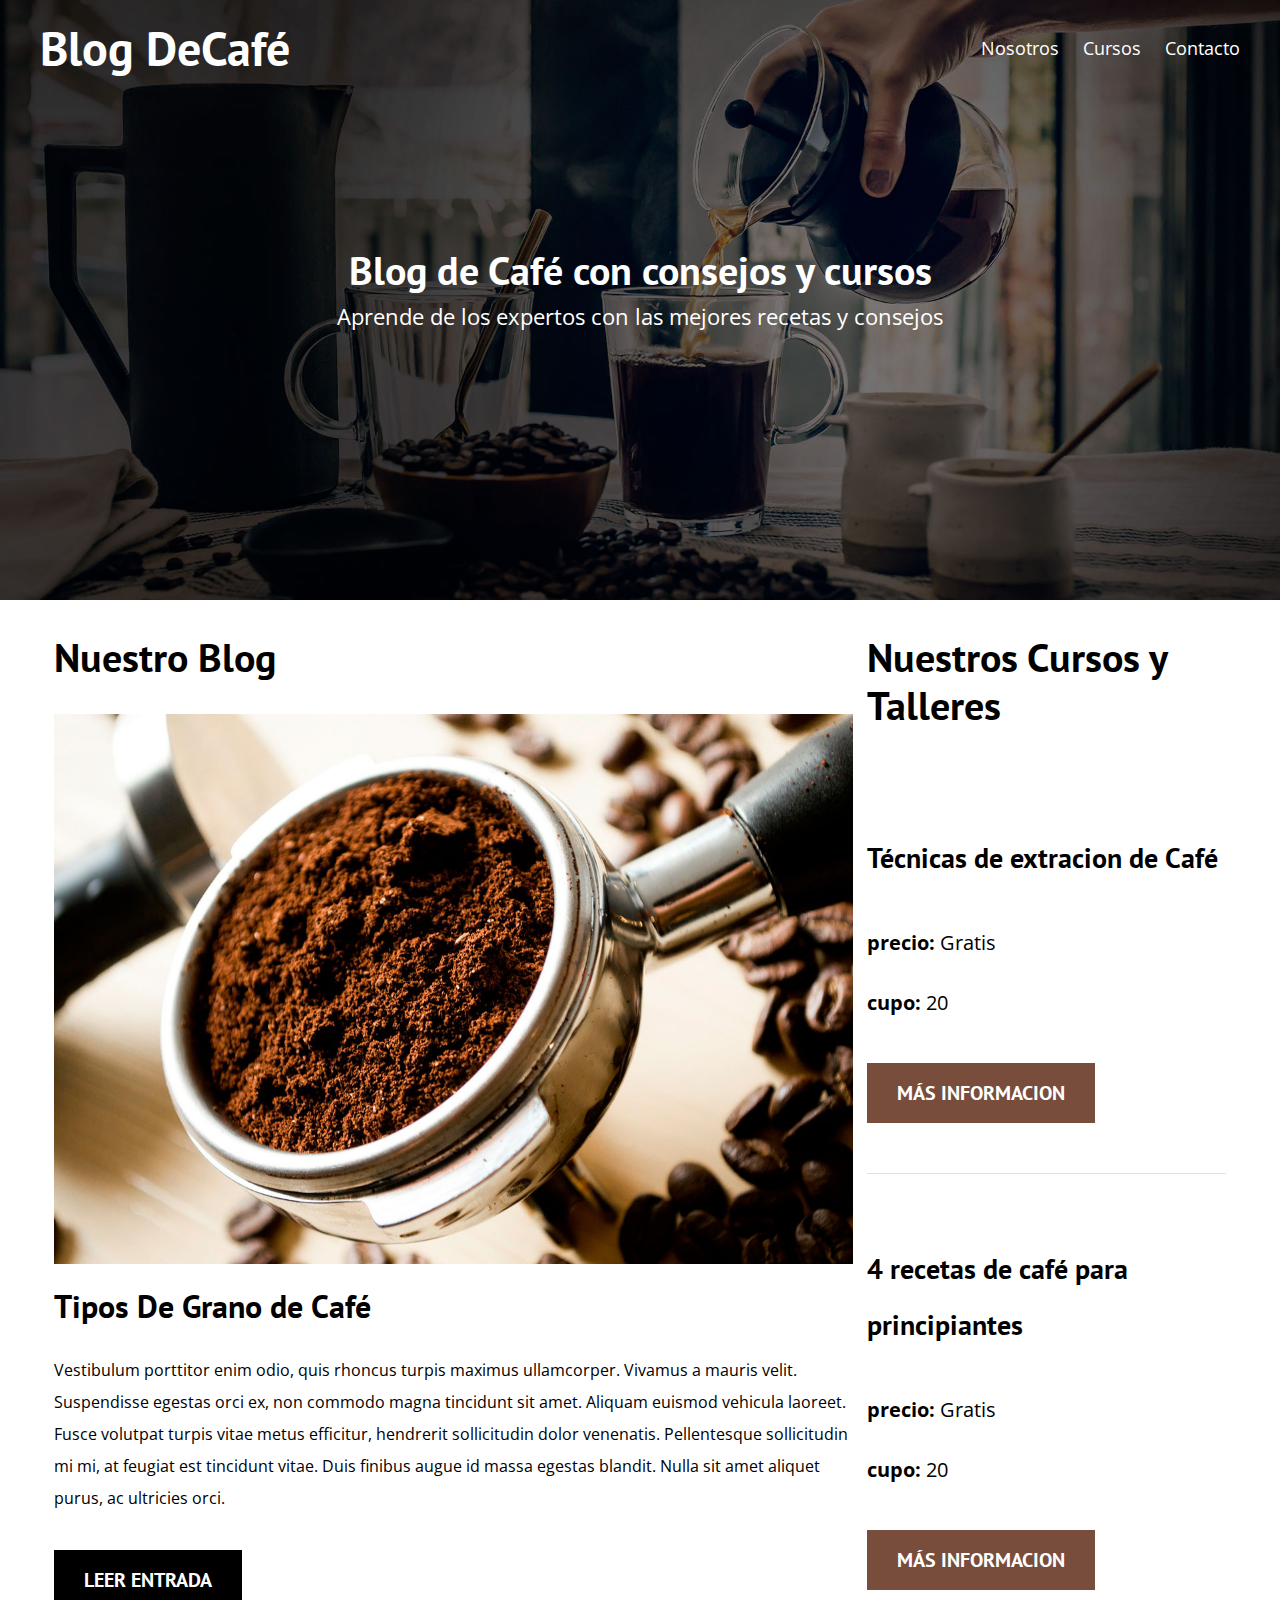
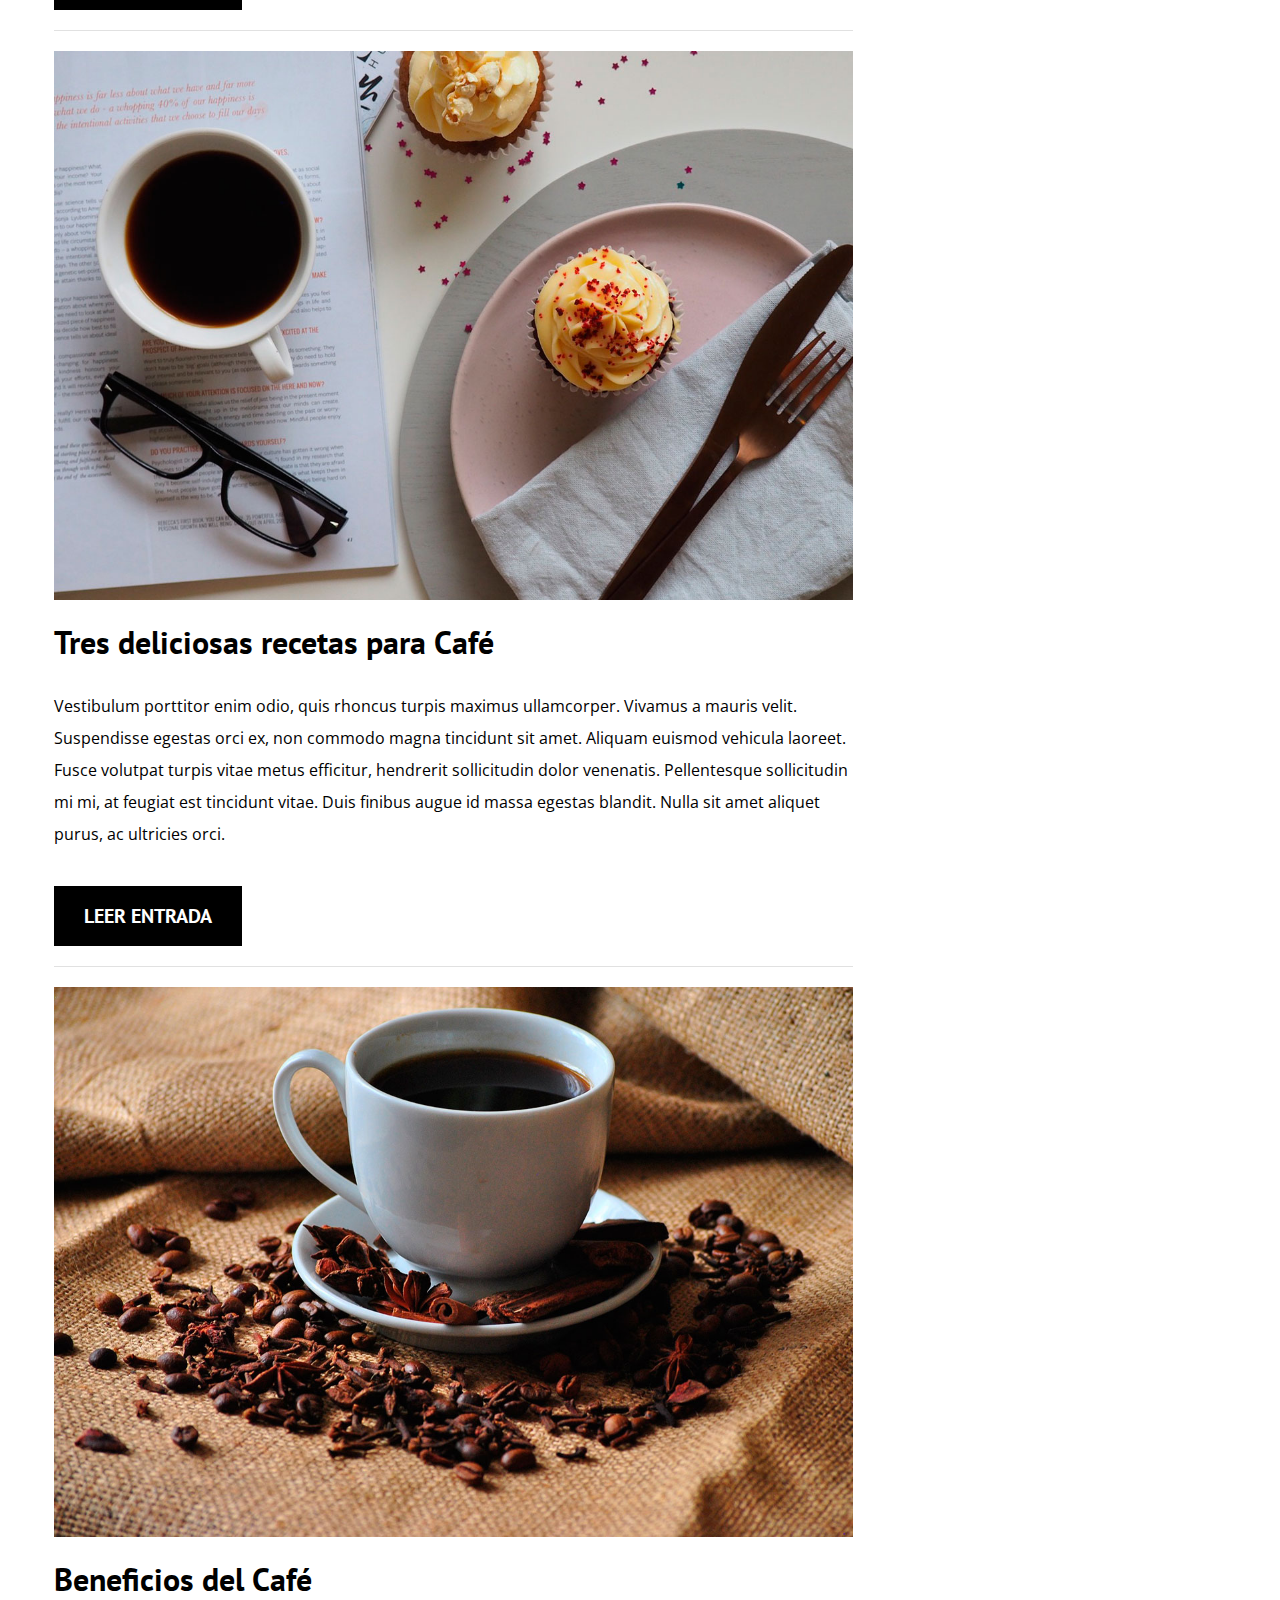
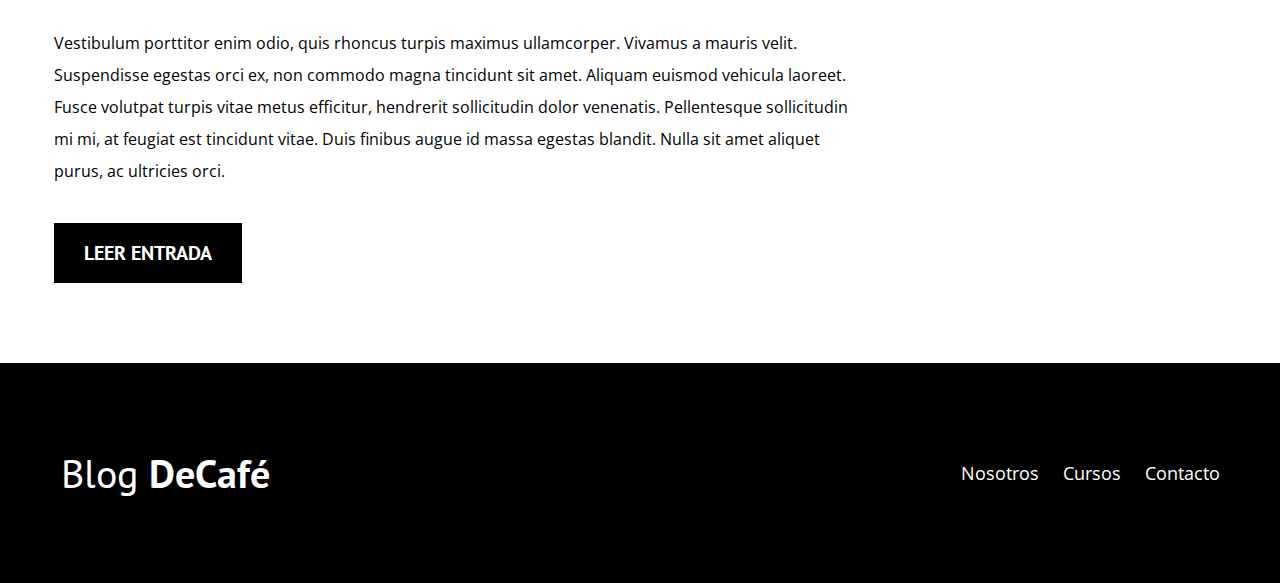
<file: index.html>
<!DOCTYPE html>
<html lang="en">

<head>
    <meta charset="UTF-8">
    <meta name="viewport" content="width=device-width, initial-scale=1.0">
    <meta http-equiv="X-UA-Compatible" content="ie=edge">
    <title>Blog de Café</title>
    <link href="https://fonts.googleapis.com/css2?family=Open+Sans&family=PT+Sans:wght@400;700&display=swap" rel="stylesheet">
    <link rel="stylesheet" href="css/normalize.css">
    <link rel="stylesheet" href="css/style.css">
</head>

<body>
    <header class="site-header">
        <div class="contenedor">
            <div class="barra">
                <a href="/">
                    <h1 class="no-margin">Blog <span>DeCafé</span></h1>
                </a>
                <nav class="navegacion">
                    <a href="nosotros.html">Nosotros</a>
                    <a href="cursos.html">Cursos</a>
                    <a href="contacto.html">Contacto</a>
                </nav>
            </div>
            <!--barra-->
            <div class="texto-header">
                <h2 class="no-margin">Blog de Café con consejos y cursos</h2>
                <p class="no-margin">Aprende de los expertos con las mejores recetas y consejos</p>
            </div>
        </div>
        <!--contenedor-->
    </header>
    <div class="contenido-principal contenedor">
        <main class="blog">
            <h2>Nuestro Blog</h2>
            <article class="entrada-blog">
                <div class="imagen">
                    <img src="img/blog1.jpg" alt="Imagen blog">
                </div>
                <!--imagen-->
                <div class="contenido-blog">
                    <h3 class="no-margin">Tipos De Grano de Café</h3>
                    <p>Vestibulum porttitor enim odio, quis rhoncus turpis maximus ullamcorper. Vivamus a mauris velit. Suspendisse egestas orci ex, non commodo magna tincidunt sit amet. Aliquam euismod vehicula laoreet. Fusce volutpat turpis vitae metus
                        efficitur, hendrerit sollicitudin dolor venenatis. Pellentesque sollicitudin mi mi, at feugiat est tincidunt vitae. Duis finibus augue id massa egestas blandit. Nulla sit amet aliquet purus, ac ultricies orci.</p>
                    <a href="entrada-html" class="btn btn-primario">Leer entrada</a>
                </div>
            </article>
            <article class="entrada-blog">
                <div class="imagen">
                    <img src="img/blog2.jpg" alt="Imagen blog">
                </div>
                <!--imagen-->
                <div class="contenido-blog">
                    <h3 class="no-margin">Tres deliciosas recetas para Café</h3>
                    <p>Vestibulum porttitor enim odio, quis rhoncus turpis maximus ullamcorper. Vivamus a mauris velit. Suspendisse egestas orci ex, non commodo magna tincidunt sit amet. Aliquam euismod vehicula laoreet. Fusce volutpat turpis vitae metus
                        efficitur, hendrerit sollicitudin dolor venenatis. Pellentesque sollicitudin mi mi, at feugiat est tincidunt vitae. Duis finibus augue id massa egestas blandit. Nulla sit amet aliquet purus, ac ultricies orci.</p>
                    <a href="entrada-html" class="btn btn-primario">Leer entrada</a>
                </div>
            </article>
            <article class="entrada-blog">
                <div class="imagen">
                    <img src="img/blog3.jpg" alt="Imagen blog">
                </div>
                <!--imagen-->
                <div class="contenido-blog">
                    <h3 class="no-margin">Beneficios del Café</h3>
                    <p>Vestibulum porttitor enim odio, quis rhoncus turpis maximus ullamcorper. Vivamus a mauris velit. Suspendisse egestas orci ex, non commodo magna tincidunt sit amet. Aliquam euismod vehicula laoreet. Fusce volutpat turpis vitae metus
                        efficitur, hendrerit sollicitudin dolor venenatis. Pellentesque sollicitudin mi mi, at feugiat est tincidunt vitae. Duis finibus augue id massa egestas blandit. Nulla sit amet aliquet purus, ac ultricies orci.</p>
                    <a href="entrada-html" class="btn btn-primario">Leer entrada</a>
                </div>
            </article>
        </main>
        <aside class="cursos">
            <h2>Nuestros Cursos y Talleres </h2>
            <ul class="cursos-lista">
                <li class="curso">
                    <h4 class="no margin">Técnicas de extracion de Café</h4>
                    <p class="no margin">precio: <span>Gratis</span></p>
                    <p class="no margin">cupo: <span>20</span></p>
                    <a href="cursos-html" class="btn btn-secundario">Más informacion</a>
                </li>
                <li class="curso">
                    <h4 class="no margin">4 recetas de café para principiantes</h4>
                    <p class="no margin">precio: <span>Gratis</span></p>
                    <p class="no margin">cupo: <span>20</span></p>
                    <a href="cursos-html" class="btn btn-secundario">Más informacion</a>
                </li>
            </ul>

        </aside>
    </div>
    <!--contenido-principal-->
    <footer class="site-footer">
        <div class="contenedor">
            <div class="barra">
                <p class="no margin">Blog <span>DeCafé</span></p>

                <nav class="navegacion">
                    <a href="nosotros.html">Nosotros</a>
                    <a href="cursos.html">Cursos</a>
                    <a href="contacto.html">Contacto</a>
                </nav>
            </div>
        </div>
    </footer>
</body>

</html>
</file>
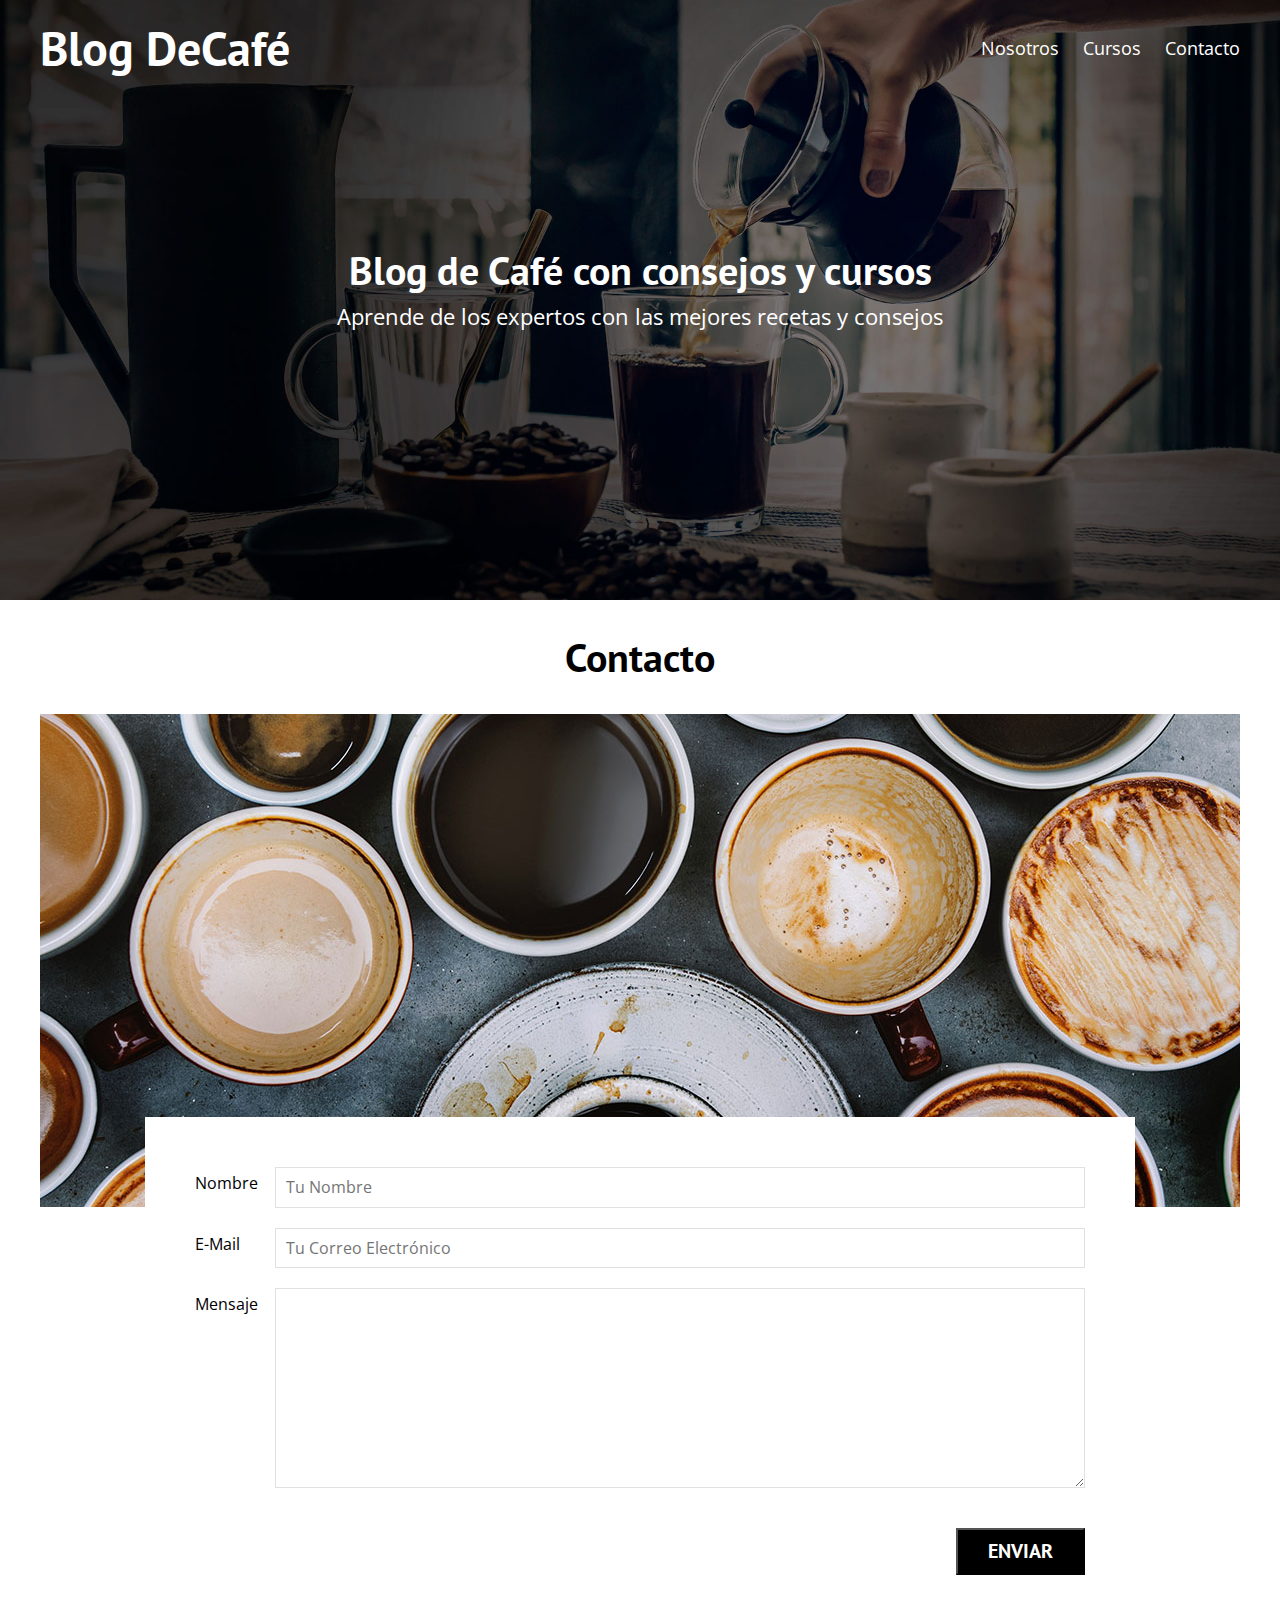
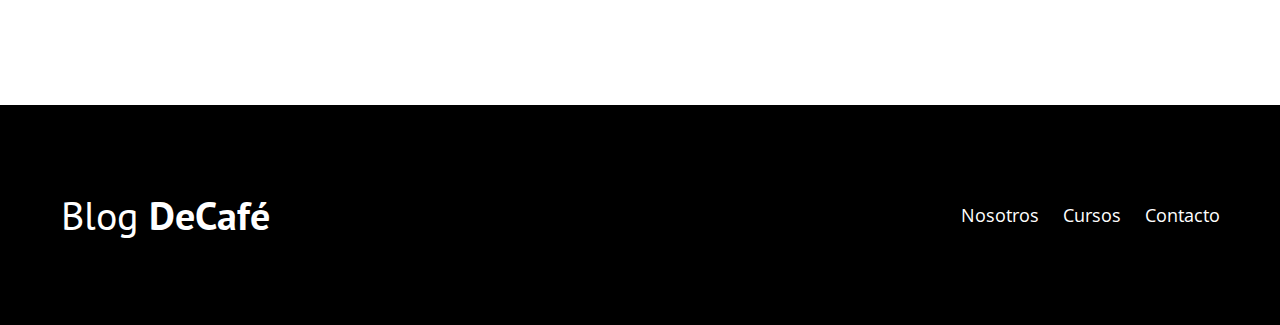
<file: contacto.html>
<!DOCTYPE html>
<html lang="en">

<head>
    <meta charset="UTF-8">
    <meta name="viewport" content="width=device-width, initial-scale=1.0">
    <meta http-equiv="X-UA-Compatible" content="ie=edge">
    <title>Blog de Café</title>
    <link href="https://fonts.googleapis.com/css2?family=Open+Sans&family=PT+Sans:wght@400;700&display=swap" rel="stylesheet">
    <link rel="stylesheet" href="css/normalize.css">
    <link rel="stylesheet" href="css/style.css">
</head>

<body>
    <header class="site-header">
        <div class="contenedor">
            <div class="barra">
                <a href="/">
                    <h1 class="no-margin">Blog <span>DeCafé</span></h1>
                </a>
                <nav class="navegacion">
                    <a href="nosotros.html">Nosotros</a>
                    <a href="cursos.html">Cursos</a>
                    <a href="contacto.html">Contacto</a>
                </nav>
            </div>
            <!--barra-->
            <div class="texto-header">
                <h2 class="no-margin">Blog de Café con consejos y cursos</h2>
                <p class="no-margin">Aprende de los expertos con las mejores recetas y consejos</p>
            </div>
        </div>
        <!--contenedor-->
    </header>

    <main class="contenedor">
        <h2 class="centrar-texto">Contacto</h2>
        <div class="grid centrar-columnas">
            <div class="columnas-12">
                <img src="img/contacto.jpg" alt="imagen contacto">
            </div>
            <div class="columnas-10 formulario-contacto">
                <form action="#">
                    <div class="campo">
                        <label for="nombre">Nombre</label>
                        <input type="text" id="nombre" placeholder="Tu Nombre">
                    </div>
                    <div class="campo">
                        <label for="email">E-Mail</label>
                        <input type="email" id="nombre" placeholder="Tu Correo Electrónico">
                    </div>
                    <div class="campo mensaje">

                        <label for="mensaje">Mensaje</label>
                        <textarea id="mensaje"></textarea>

                    </div>
                    <div class="campo enviar">
                        <input type="submit" value="Enviar" class="btn btn-primario">
                    </div>
                </form>
            </div>
        </div>
    </main>
    <footer class="site-footer">
        <div class="contenedor">
            <div class="barra">
                <p class="no margin">Blog <span>DeCafé</span></p>

                <nav class="navegacion">
                    <a href="nosotros.html">Nosotros</a>
                    <a href="cursos.html">Cursos</a>
                    <a href="contacto.html">Contacto</a>
                </nav>
            </div>
        </div>
    </footer>
</body>

</html>
</file>
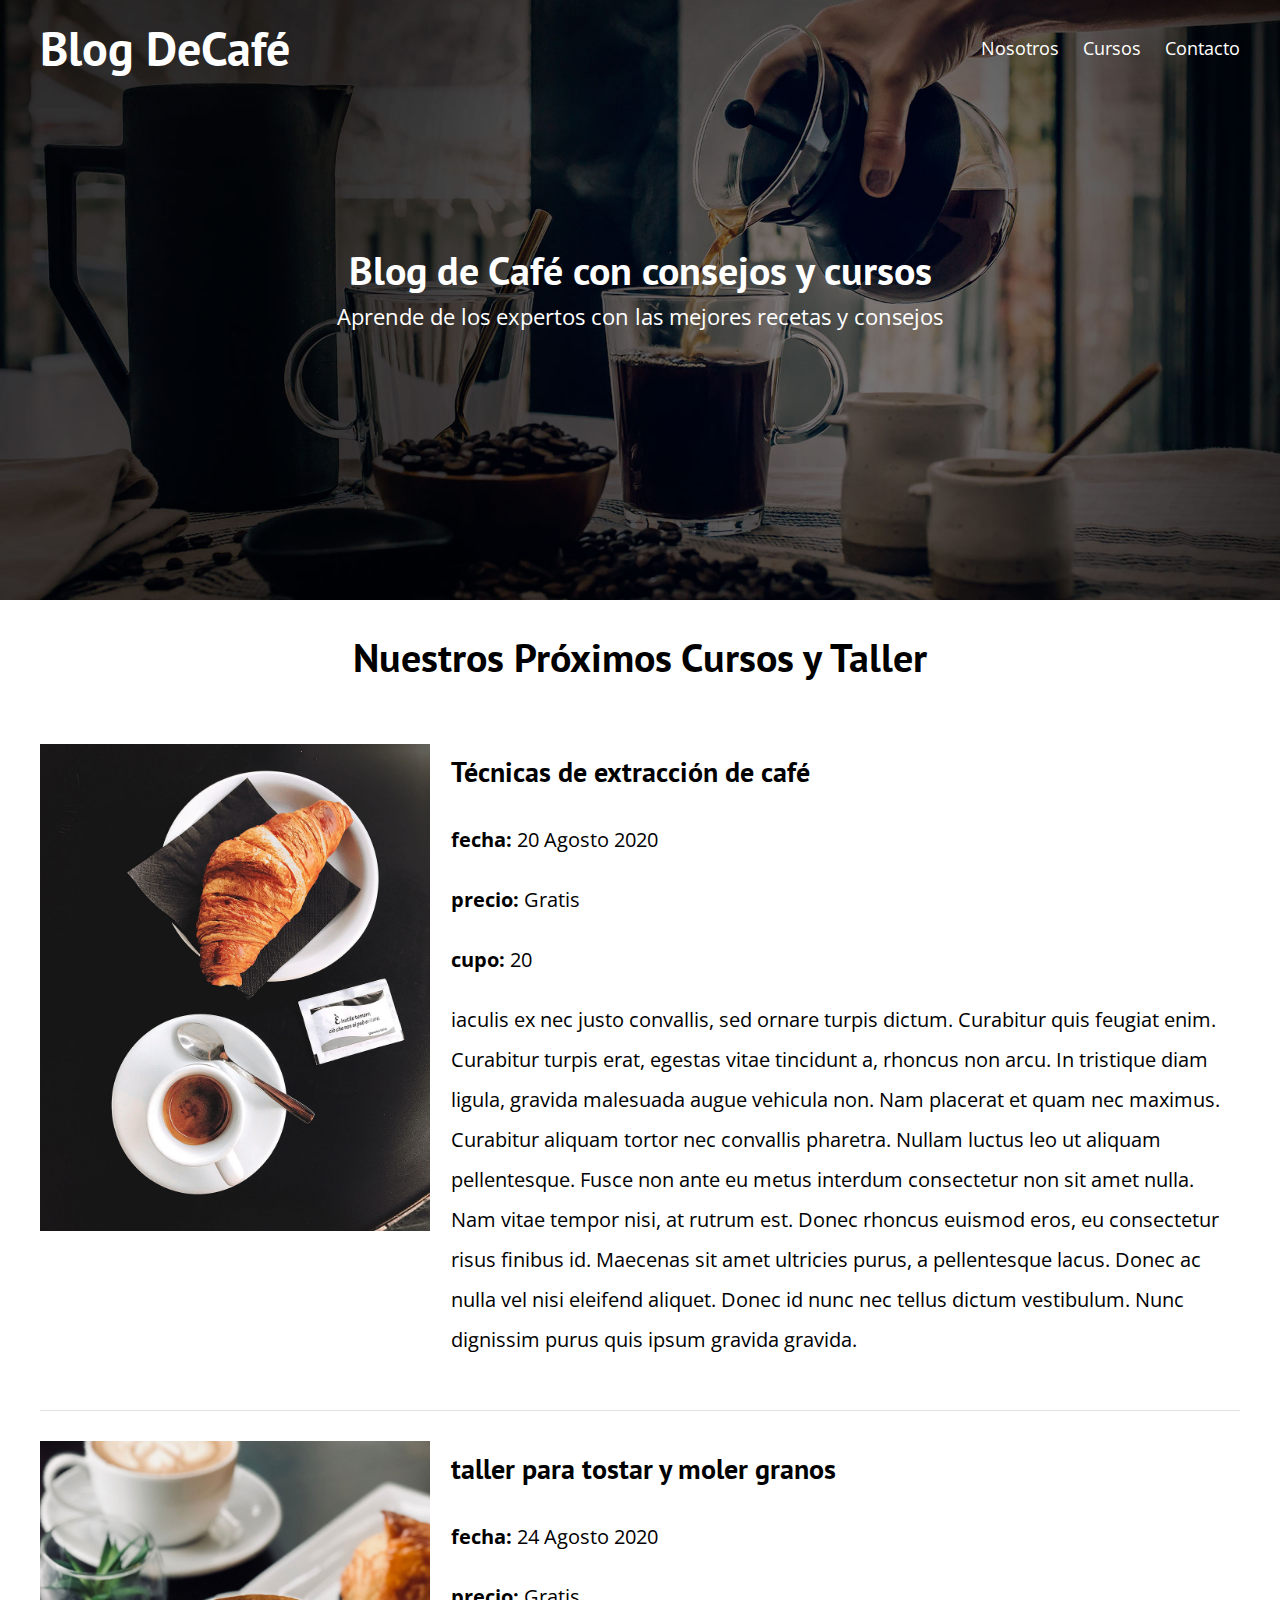
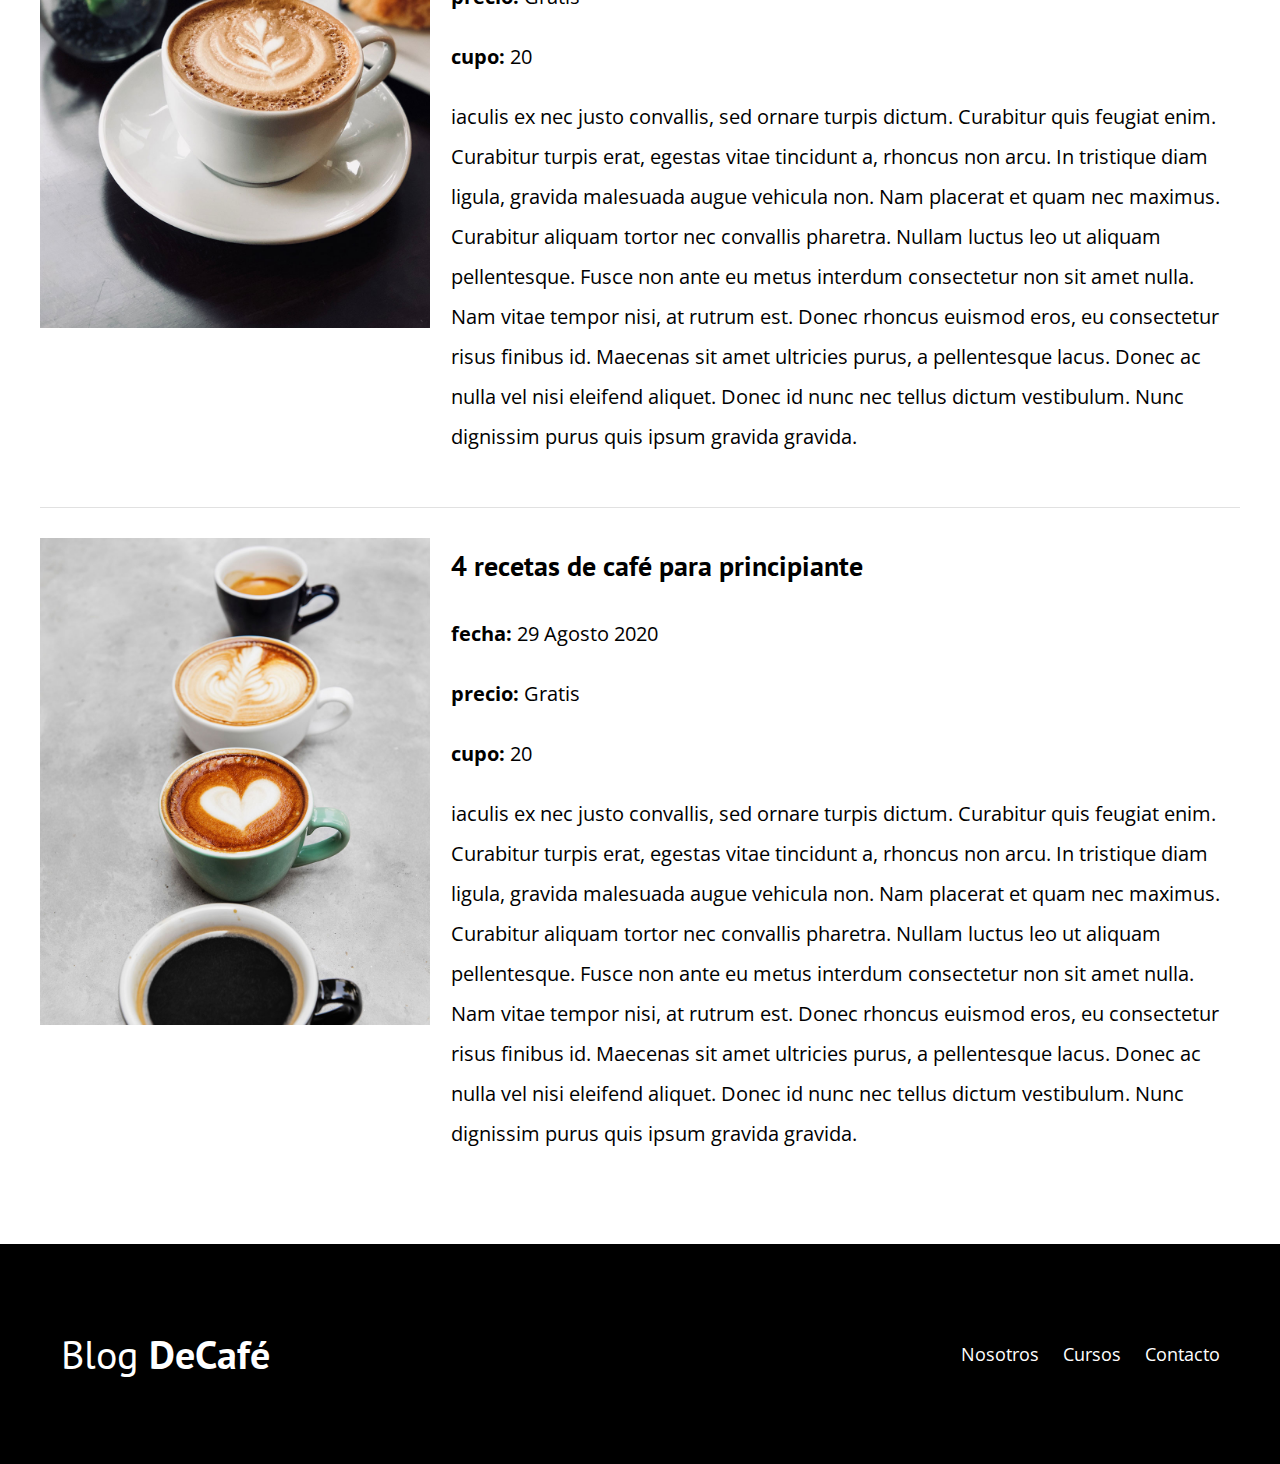
<file: cursos.html>
<!DOCTYPE html>
<html lang="en">

<head>
    <meta charset="UTF-8">
    <meta name="viewport" content="width=device-width, initial-scale=1.0">
    <meta http-equiv="X-UA-Compatible" content="ie=edge">
    <title>Blog de Café</title>
    <link href="https://fonts.googleapis.com/css2?family=Open+Sans&family=PT+Sans:wght@400;700&display=swap" rel="stylesheet">
    <link rel="stylesheet" href="css/normalize.css">
    <link rel="stylesheet" href="css/style.css">
</head>

<body>
    <header class="site-header">
        <div class="contenedor">
            <div class="barra">
                <a href="/">
                    <h1 class="no-margin">Blog <span>DeCafé</span></h1>
                </a>
                <nav class="navegacion">
                    <a href="nosotros.html">Nosotros</a>
                    <a href="cursos.html">Cursos</a>
                    <a href="contacto.html">Contacto</a>
                </nav>
            </div>
            <!--barra-->
            <div class="texto-header">
                <h2 class="no-margin">Blog de Café con consejos y cursos</h2>
                <p class="no-margin">Aprende de los expertos con las mejores recetas y consejos</p>
            </div>
        </div>
        <!--contenedor-->
    </header>
    <main class="contenedor">
        <h2 class="centrar-texto">Nuestros Próximos Cursos y Taller</h2>
        <article class="curso grid">
            <div class="columnas-4">
                <img src="img/curso1.jpg" alt="Imagen curso">
            </div>
            <div class="columnas-8">
                <h4 class="no-margin">Técnicas de extracción de café</h4>
                <p class="no margin">fecha: <span>20 Agosto 2020</span></p>
                <p class="no margin">precio: <span>Gratis</span></p>
                <p class="no margin">cupo: <span>20</span></p>
                <p class="descripcion">iaculis ex nec justo convallis, sed ornare turpis dictum. Curabitur quis feugiat enim. Curabitur turpis erat, egestas vitae tincidunt a, rhoncus non arcu. In tristique diam ligula, gravida malesuada augue vehicula non. Nam placerat et
                    quam nec maximus. Curabitur aliquam tortor nec convallis pharetra. Nullam luctus leo ut aliquam pellentesque. Fusce non ante eu metus interdum consectetur non sit amet nulla. Nam vitae tempor nisi, at rutrum est. Donec rhoncus euismod
                    eros, eu consectetur risus finibus id. Maecenas sit amet ultricies purus, a pellentesque lacus. Donec ac nulla vel nisi eleifend aliquet. Donec id nunc nec tellus dictum vestibulum. Nunc dignissim purus quis ipsum gravida gravida.</p>
            </div>

        </article>

        <article class="curso grid">
            <div class="columnas-4">
                <img src="img/curso2.jpg" alt="Imagen curso">
            </div>
            <div class="columnas-8">
                <h4 class="no-margin">taller para tostar y moler granos</h4>
                <p class="no margin">fecha: <span>24 Agosto 2020</span></p>
                <p class="no margin">precio: <span>Gratis</span></p>
                <p class="no margin">cupo: <span>20</span></p>
                <p class="descripcion">iaculis ex nec justo convallis, sed ornare turpis dictum. Curabitur quis feugiat enim. Curabitur turpis erat, egestas vitae tincidunt a, rhoncus non arcu. In tristique diam ligula, gravida malesuada augue vehicula non. Nam placerat et
                    quam nec maximus. Curabitur aliquam tortor nec convallis pharetra. Nullam luctus leo ut aliquam pellentesque. Fusce non ante eu metus interdum consectetur non sit amet nulla. Nam vitae tempor nisi, at rutrum est. Donec rhoncus euismod
                    eros, eu consectetur risus finibus id. Maecenas sit amet ultricies purus, a pellentesque lacus. Donec ac nulla vel nisi eleifend aliquet. Donec id nunc nec tellus dictum vestibulum. Nunc dignissim purus quis ipsum gravida gravida.</p>
            </div>

        </article>


        <article class="curso grid">
            <div class="columnas-4">
                <img src="img/curso3.jpg" alt="Imagen curso">
            </div>
            <div class="columnas-8">
                <h4 class="no-margin">4 recetas de café para principiante</h4>
                <p class="no margin">fecha: <span>29 Agosto 2020</span></p>
                <p class="no margin">precio: <span>Gratis</span></p>
                <p class="no margin">cupo: <span>20</span></p>
                <p class="descripcion">iaculis ex nec justo convallis, sed ornare turpis dictum. Curabitur quis feugiat enim. Curabitur turpis erat, egestas vitae tincidunt a, rhoncus non arcu. In tristique diam ligula, gravida malesuada augue vehicula non. Nam placerat et
                    quam nec maximus. Curabitur aliquam tortor nec convallis pharetra. Nullam luctus leo ut aliquam pellentesque. Fusce non ante eu metus interdum consectetur non sit amet nulla. Nam vitae tempor nisi, at rutrum est. Donec rhoncus euismod
                    eros, eu consectetur risus finibus id. Maecenas sit amet ultricies purus, a pellentesque lacus. Donec ac nulla vel nisi eleifend aliquet. Donec id nunc nec tellus dictum vestibulum. Nunc dignissim purus quis ipsum gravida gravida.</p>
            </div>

        </article>


    </main>

    <footer class="site-footer">
        <div class="contenedor">
            <div class="barra">
                <p class="no margin">Blog <span>DeCafé</span></p>

                <nav class="navegacion">
                    <a href="nosotros.html">Nosotros</a>
                    <a href="cursos.html">Cursos</a>
                    <a href="contacto.html">Contacto</a>
                </nav>
            </div>
        </div>
    </footer>
</body>

</html>
</file>
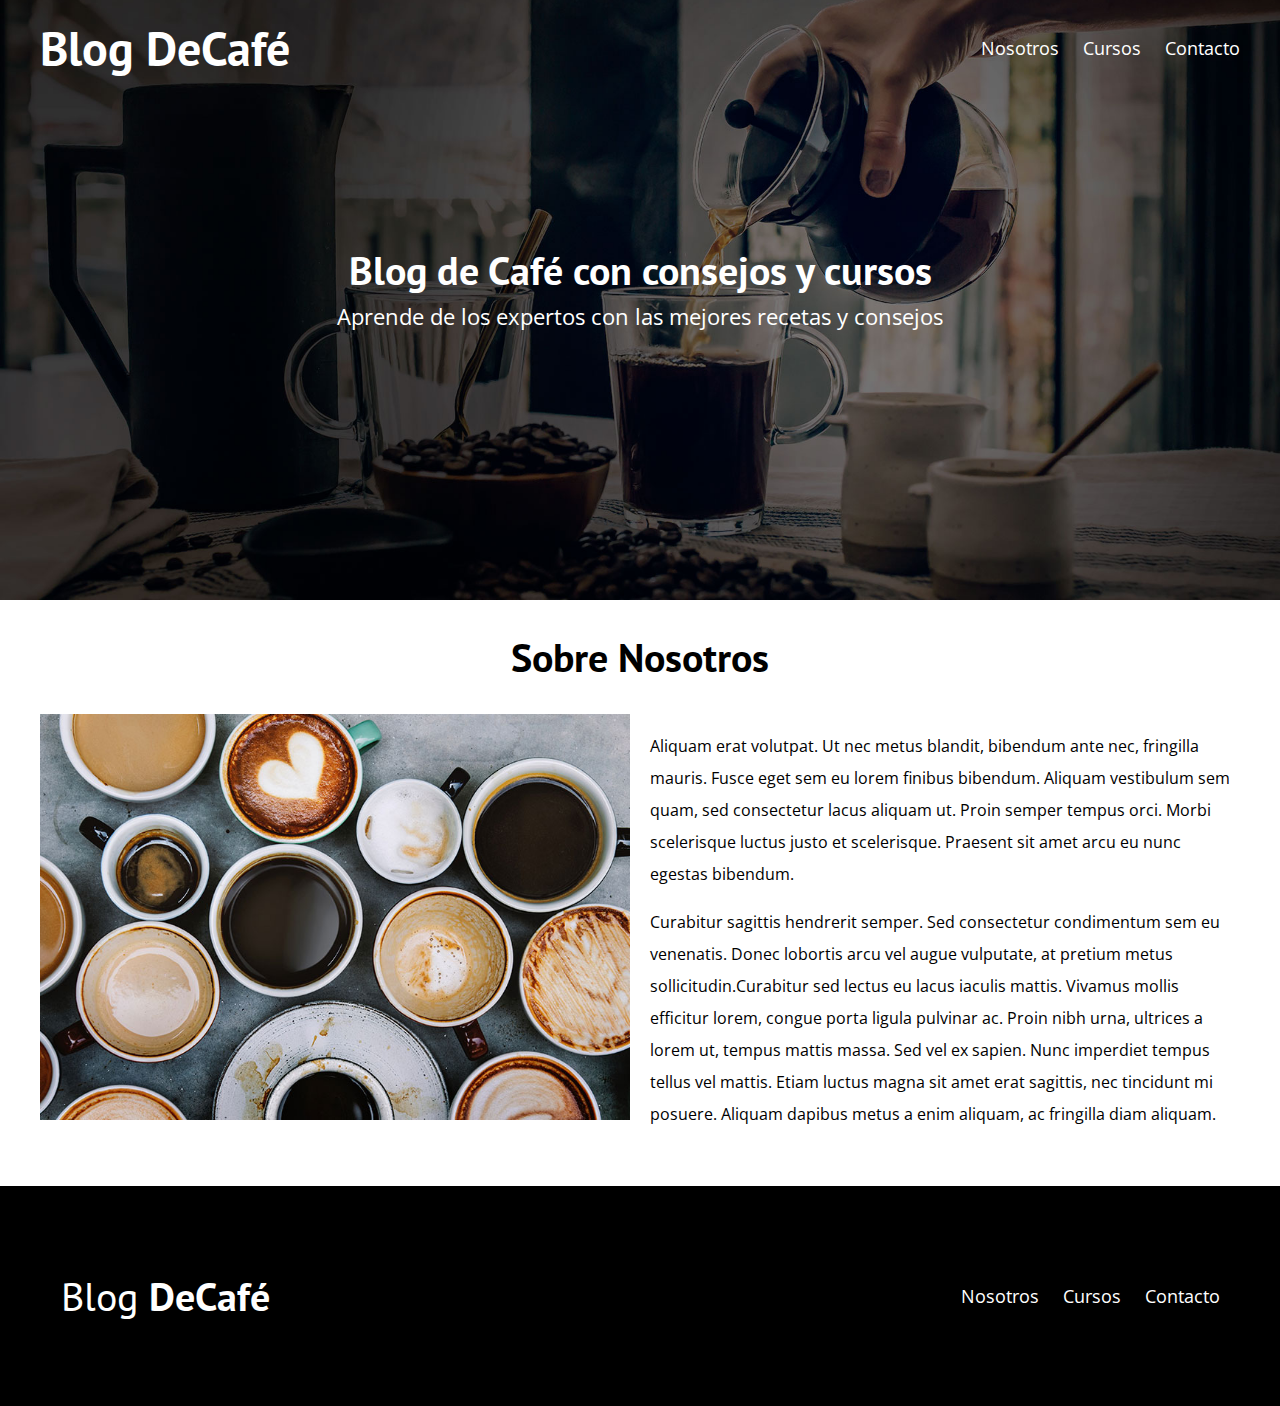
<file: nosotros.html>
<!DOCTYPE html>
<html lang="en">

<head>
    <meta charset="UTF-8">
    <meta name="viewport" content="width=device-width, initial-scale=1.0">
    <meta http-equiv="X-UA-Compatible" content="ie=edge">
    <title>Blog de Café</title>
    <link href="https://fonts.googleapis.com/css2?family=Open+Sans&family=PT+Sans:wght@400;700&display=swap" rel="stylesheet">
    <link rel="stylesheet" href="css/normalize.css">
    <link rel="stylesheet" href="css/style.css">
</head>

<body>
    <header class="site-header">
        <div class="contenedor">
            <div class="barra">
                <a href="/">
                    <h1 class="no-margin">Blog <span>DeCafé</span></h1>
                </a>
                <nav class="navegacion">
                    <a href="nosotros.html">Nosotros</a>
                    <a href="cursos.html">Cursos</a>
                    <a href="contacto.html">Contacto</a>
                </nav>
            </div>
            <!--barra-->
            <div class="texto-header">
                <h2 class="no-margin">Blog de Café con consejos y cursos</h2>
                <p class="no-margin">Aprende de los expertos con las mejores recetas y consejos</p>
            </div>
        </div>
        <!--contenedor-->
    </header>
    <main class="contenedor">
        <h2 class="centrar-texto">Sobre Nosotros</h2>
        <div class="grid">
            <div class="columnas-6">
                <img src="img/nosotros.jpg" alt="Imagen Nosotros">
            </div>
            <div class="columnas-6">
                <p> Aliquam erat volutpat. Ut nec metus blandit, bibendum ante nec, fringilla mauris. Fusce eget sem eu lorem finibus bibendum. Aliquam vestibulum sem quam, sed consectetur lacus aliquam ut. Proin semper tempus orci. Morbi scelerisque luctus
                    justo et scelerisque. Praesent sit amet arcu eu nunc egestas bibendum. </p>
                <p> Curabitur sagittis hendrerit semper. Sed consectetur condimentum sem eu venenatis. Donec lobortis arcu vel augue vulputate, at pretium metus sollicitudin.Curabitur sed lectus eu lacus iaculis mattis. Vivamus mollis efficitur lorem, congue
                    porta ligula pulvinar ac. Proin nibh urna, ultrices a lorem ut, tempus mattis massa. Sed vel ex sapien. Nunc imperdiet tempus tellus vel mattis. Etiam luctus magna sit amet erat sagittis, nec tincidunt mi posuere. Aliquam dapibus metus
                    a enim aliquam, ac fringilla diam aliquam.</p>
            </div>

        </div>
        </div>
    </main>
    <footer class="site-footer">
        <div class="contenedor">
            <div class="barra">
                <p class="no margin">Blog <span>DeCafé</span></p>

                <nav class="navegacion">
                    <a href="nosotros.html">Nosotros</a>
                    <a href="cursos.html">Cursos</a>
                    <a href="contacto.html">Contacto</a>
                </nav>
            </div>
        </div>
    </footer>
</body>

</html>
</file>
<file: css/style.css>
html {
    box-sizing: border-box;
    font-size: 62.5%;
    /** 1rem = 10px **/
}

*,
*:before,
*:after {
    box-sizing: inherit;
}

body {
    font-family: 'Open Sans', sans-serif;
    font-size: 1.6rem;
    line-height: 2;
}


/** Globales **/

.contenedor {
    max-width: 1200px;
    width: 95%;
    margin: 0 auto;
}

h1,
h2,
h3,
h4 {
    font-family: 'PT Sans', sans-serif;
}

h1 {
    font-size: 4.8rem;
}

h2 {
    font-size: 4rem;
    line-height: 1.2;
}

h3 {
    font-size: 3.2rem;
}

h4 {
    font-size: 2.8rem;
}

img {
    max-width: 100%;
}


/** utilidades **/

.centrar-texto {
    text-align: center;
}

.no-margin {
    margin: 0;
}


/** Grid **/

@media (min-width: 768px) {
    .grid {
        display: flex;
        justify-content: space-between;
        flex-wrap: wrap;
    }
    .centrar-columnas {
        justify-content: center;
    }
    .columnas-4 {
        flex: 0 0 calc(33.3% - 1rem);
    }
    .columnas-6 {
        flex: 0 0 calc(50% - 1rem);
    }
    .columnas-8 {
        flex: 0 0 calc(66.6% - 1rem);
    }
    .columnas-10 {
        flex: 0 0 calc(83.3% - 1rem);
    }
    .columnas-12 {
        flex: 0 0 100%;
    }
}


/** Botones **/

.btn {
    display: block;
    text-align: center;
    padding: 1rem 3rem;
    margin: 2rem 0;
    color: #ffffff;
    text-decoration: none;
    font-family: 'PT Sans', sans-serif;
    font-weight: 700;
    text-transform: uppercase;
    font-size: 2rem;
    flex: 0 0 100%;
}

.btn:hover {
    cursor: pointer;
}

@media (min-width: 768px) {
    .btn {
        display: inline-block;
        flex: 0 0 auto;
    }
}

.btn-primario {
    background-color: #000000;
}

.btn-secundario {
    background-color: #784d3c;
}


/** header **/

@media (min-width:768px) {
    .barra {
        display: flex;
        justify-content: space-between;
        align-items: center;
    }
}

.site-header {
    background-image: url(../img/banner.jpg);
    background-repeat: no-repeat;
    background-position: center center;
    background-size: cover;
    height: 60rem;
}

.site-header a {
    color: #ffffff;
    text-decoration: none;
}

.site-header {
    text-align: center;
    font-weight: 400;
}

.site-header h1 span {
    font-weight: 700;
}


/** Navegancion **/

.navegacion a {
    text-align: center;
    display: block;
    font-size: 1.8rem;
    color: #ffffff;
    text-decoration: none;
}

@media (min-width: 768px) {
    .navegacion a {
        display: inline;
        margin-right: 2rem;
    }
    .navegacion a:last-of-type {
        margin: 0;
    }
}


/** header texto**/

.texto-header {
    color: #ffffff;
    text-align: center;
    margin-top: 5rem;
}

@media (min-width: 768px) {
    .texto-header {
        margin-top: 15rem;
    }
}

.texto-header p {
    font-size: 2.2rem;
}


/**Contenido Principal Home**/

.contenido-principal {
    display: flex;
    flex-wrap: wrap;
}

.blog,
.cursos {
    flex: 0 0 100%;
}

.cursos {
    order: -1;
}

@media (min-width: 768px) {
    .contenido-principal {
        justify-content: space-evenly;
    }
    .blog {
        flex-basis: 66.6%;
    }
    .cursos {
        flex-basis: calc(33.3% - 4rem);
        order: 2;
    }
}


/**opcional**/

.entrada-blog {
    margin-bottom: 2rem;
    border-bottom: 1px solid #e1e1e1;
}

.entrada-blog:last-of-type {
    border: none;
}


/**cursos sidebar**/

.cursos-lista {
    padding: 0;
    list-style: none;
}

.curso {
    padding-top: 3rem;
    padding-bottom: 3rem;
    border-bottom: 1px solid #e1e1e1;
}

.curso:last-of-type {
    border-bottom: none;
}

.curso p {
    font-size: 'PT Sans', sans-serif;
    font-weight: 700;
    font-size: 2rem;
}

.curso p span,
.curso p.descripcion {
    font-weight: 400;
}


/** Footer **/

.site-footer {
    background-color: #000000;
    padding: 3rem;
    margin-top: 4rem;
}

.site-footer p {
    color: #ffffff;
    font-size: 4rem;
    font-weight: 400;
    font-family: 'PT Sans', sans-serif;
    text-align: center;
}

.site-footer p span {
    font-weight: 700;
}


/**Contacto**/

.formulario-contacto {
    background-color: #ffffff;
    padding: 5rem;
}

@media (min-width: 768px) {
    .formulario-contacto {
        margin-top: -10rem;
    }
}

.formulario-contacto .campo {
    display: flex;
    justify-content: space-between;
    margin-bottom: 2rem;
}

.formulario-contacto .campo label {
    flex: 0 0 8rem;
}

.formulario-contacto .campo input:not([type="submit"]),
.formulario-contacto textarea {
    flex: 1;
    border: 1px solid #e1e1e1;
    padding: 1rem;
}

.formulario-contacto textarea {
    height: 20rem;
}

.formulario-contacto .enviar {
    display: flex;
    justify-content: flex-end;
}
</file>
